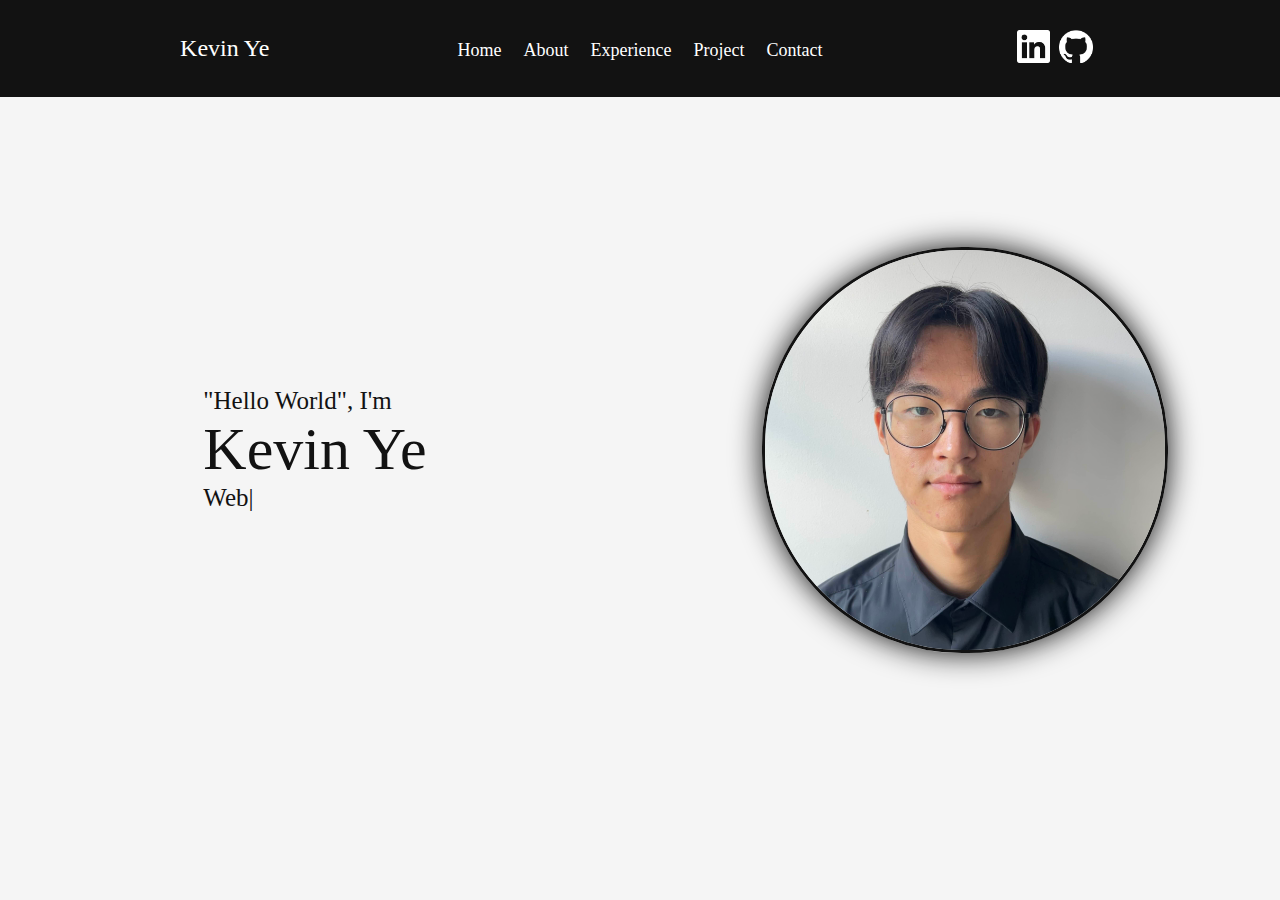
<file: index.html>
<!DOCTYPE html>
<html lang>
    <head>
        <title>Home - Kevin Ye</title>
        <meta charset="utf-8"> 
        <meta name="viewport" content="width=device-width, initial-scale=1">
        <link rel="stylesheet" href="style.css">
        <link rel="icon" type="image/png" href="images/k.png">
        <script src="script.js"></script>
    </head>
    <body>
        <header class="header">
            <div class="box-width">
                <h2 class="name">
                    <a href="index.html">Kevin Ye</a>
                </h2>
            </div>

            <div class="box">
                <nav class="navbar">
                    <h2>
                        <a href="index.html">Home</a>
                        <a href="about.html">About</a>
                        <a href="experience.html">Experience</a>
                        <a href="project.html">Project</a>
                        <a href="contact.html">Contact</a> 
                    </h2>
                </nav>
            </div>

            <div class="box-width">
                <div id="link"> 
                    <a 
                    style="text-decoration: none; margin-right:5px"
                    href="https://www.linkedin.com/in/kevin-ye-6b1090217/"
                    target="blank" 
                    title="LinkedIn">
                    <img src="images/linkedin-logo.png" alt="LinkedIn Logo" height="33">
                    </a>
                    
                    <a 
                    href="https://github.com/kevinye7" 
                    target="_blank" 
                    title="GitHub">
                    <img src="images/github-logo.png" alt="GitHub Logo" height="33">
                    </a>
                </div>
            </div>
        </header>

        <div class="profile-container">
            <div class="box">
                <div class="greeting-message">
                    "Hello World", I'm 
                    <br>
                    <b style="font-size: 60px;">Kevin Ye</b>
                    <br>
                    <span id="typing"></span>|
                </div>
            </div>
            <div class="box">
                <img id="kevin" src="images/me.jpg" alt="Kevin" width="400">
            </div>
        </div>

    </body>
</html>
</file>
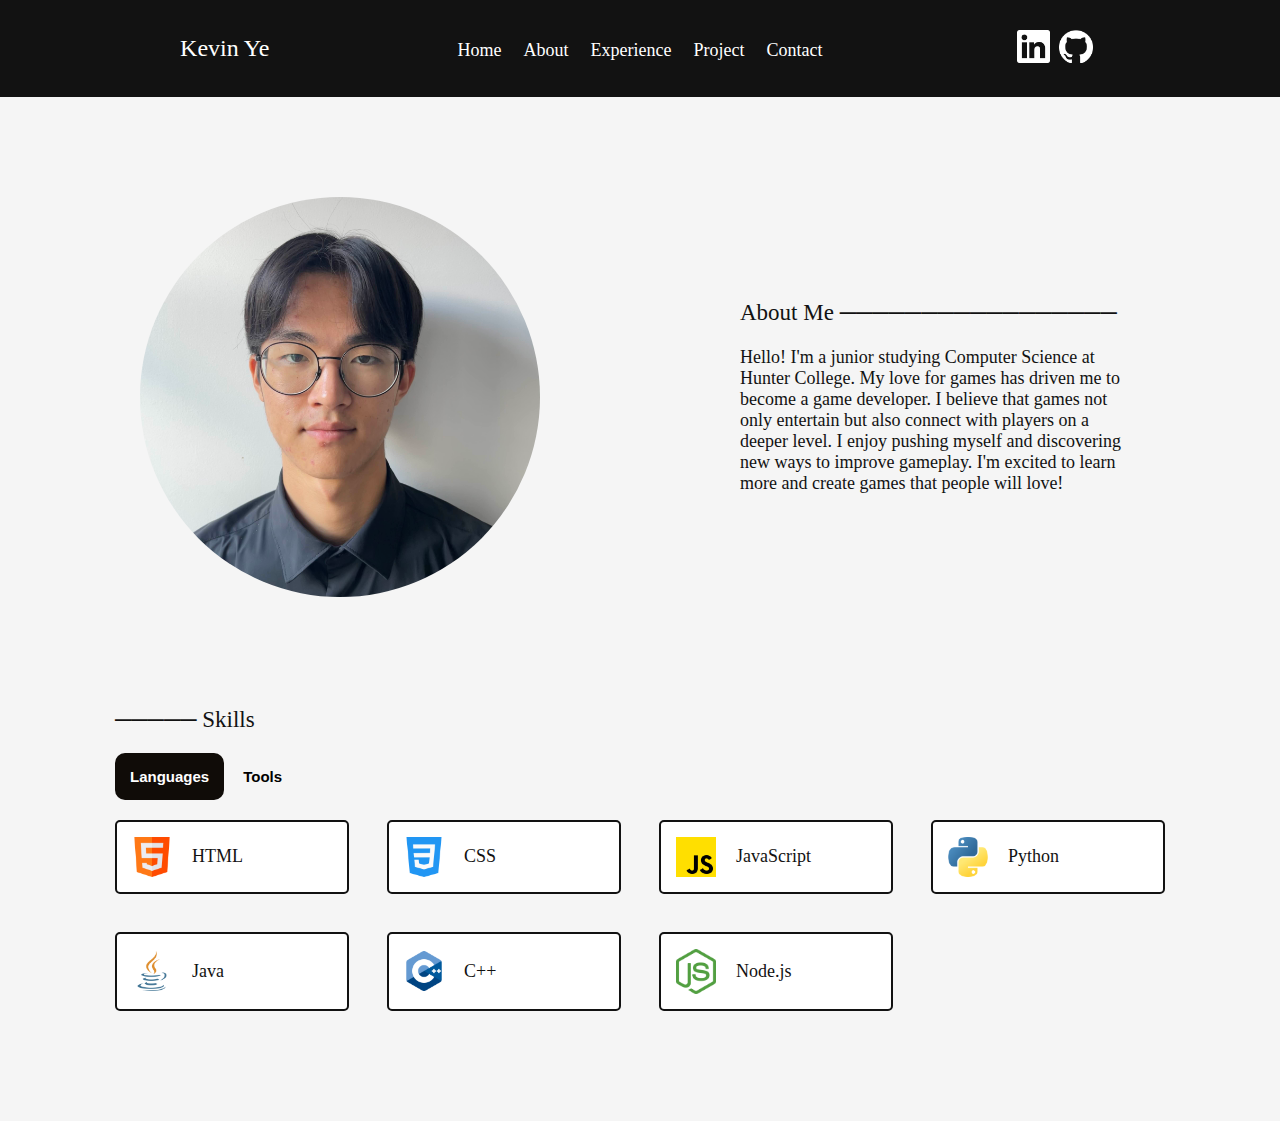
<file: about.html>
<!DOCTYPE html>
<html lang>
    <head>
        <title>About - Kevin Ye</title>
        <meta charset="utf-8"> 
        <meta name="viewport" content="width=device-width, initial-scale=1">
        <link rel="stylesheet" href="style.css">
        <link rel="icon" type="image/png" href="images/k.png">
    </head>
    <body>
        <header class="header" id="header">
            <div class="box-width">
                <h2 class="name">
                    <a href="index.html">Kevin Ye</a>
                </h2>
            </div>

            <div class="box">
                <nav class="navbar">
                    <h2>
                        <a href="index.html">Home</a>
                        <a href="about.html">About</a>
                        <a href="experience.html">Experience</a>
                        <a href="project.html">Project</a>
                        <a href="contact.html">Contact</a> 
                    </h2>
                </nav>
            </div>

            <div class="box-width">
                <div id="link"> 
                    <a 
                    style="text-decoration: none; margin-right:5px"
                    href="https://www.linkedin.com/in/kevin-ye-6b1090217/"
                    target="blank" 
                    title="LinkedIn">
                    <img src="images/linkedin-logo.png" alt="LinkedIn Logo" height="33">
                    </a>
                    
                    <a 
                    href="https://github.com/kevinye7" 
                    target="_blank" 
                    title="GitHub">
                    <img src="images/github-logo.png" alt="GitHub Logo" height="33">
                    </a>
                </div>
            </div>
        </header>

        <div class="aboutme">
            <div class="box">
                <img id="kevin2" src="images/me.jpg" alt="Kevin" width="400">
            </div>

            <div class="box">
                <div class="about">
                    <b style="font-size: 23px">About Me ─────────────────</b>
                    <br>
                    <br>
                    Hello! I'm a junior studying Computer Science at Hunter College. My love for games has driven me to become a game developer. I believe that games not only entertain but also connect with players on a deeper level. I enjoy pushing myself and discovering new ways to improve gameplay. I'm excited to learn more and create games that people will love!
                </div>
            </div>
        </div>

        <div class="skills-section">
            <div class="box">
                <div class="skill">
                    <b>───── Skills</b>
                </div>
            </div>

            <div class="box">
                <div class="buts">
                    <button id="languagesBtn"><b>Languages</b></button>
                    <button id="toolsBtn"><b>Tools</b></button>
                </div>
            </div>

            <div class="box">
                <div class="skills-list" id="languages">
                    <span>
                        <img src="images/html.png" alt="HTML" width="40"> HTML
                    </span>
                    <span>
                        <img src="images/css.png" alt="CSS" width="40"> CSS
                    </span>
                    <span>
                        <img src="images/js.png" alt="JavaScript" width="40"> JavaScript
                    </span>
                    <span>
                        <img src="images/python.png" alt="Python" width="40"> Python
                    </span>
                    <span>
                        <img src="images/java.png" alt="Java" width="40"> Java
                    </span>
                    <span>
                        <img src="images/c++.png" alt="C++" width="40"> C++
                    </span>
                    <span>
                        <img src="images/nodejs.png" alt="C++" width="40"> Node.js
                    </span>
                </div>

                <div class="skills-list" id="tools" style="display: none;">
                    <span>
                        <img src="images/git.png" alt="Git" width="40"> Git
                    </span>
                    <span>
                        <img src="images/github.png" alt="GitHub" width="40"> GitHub
                    </span>
                    <span>
                        <img src="images/vscode.png" alt="Visual Studio Code" width="40"> VS Code
                    </span>
                </div>
            </div>
        </div>

        <script src="script.js"></script>
        
    </body>
</html>
</file>
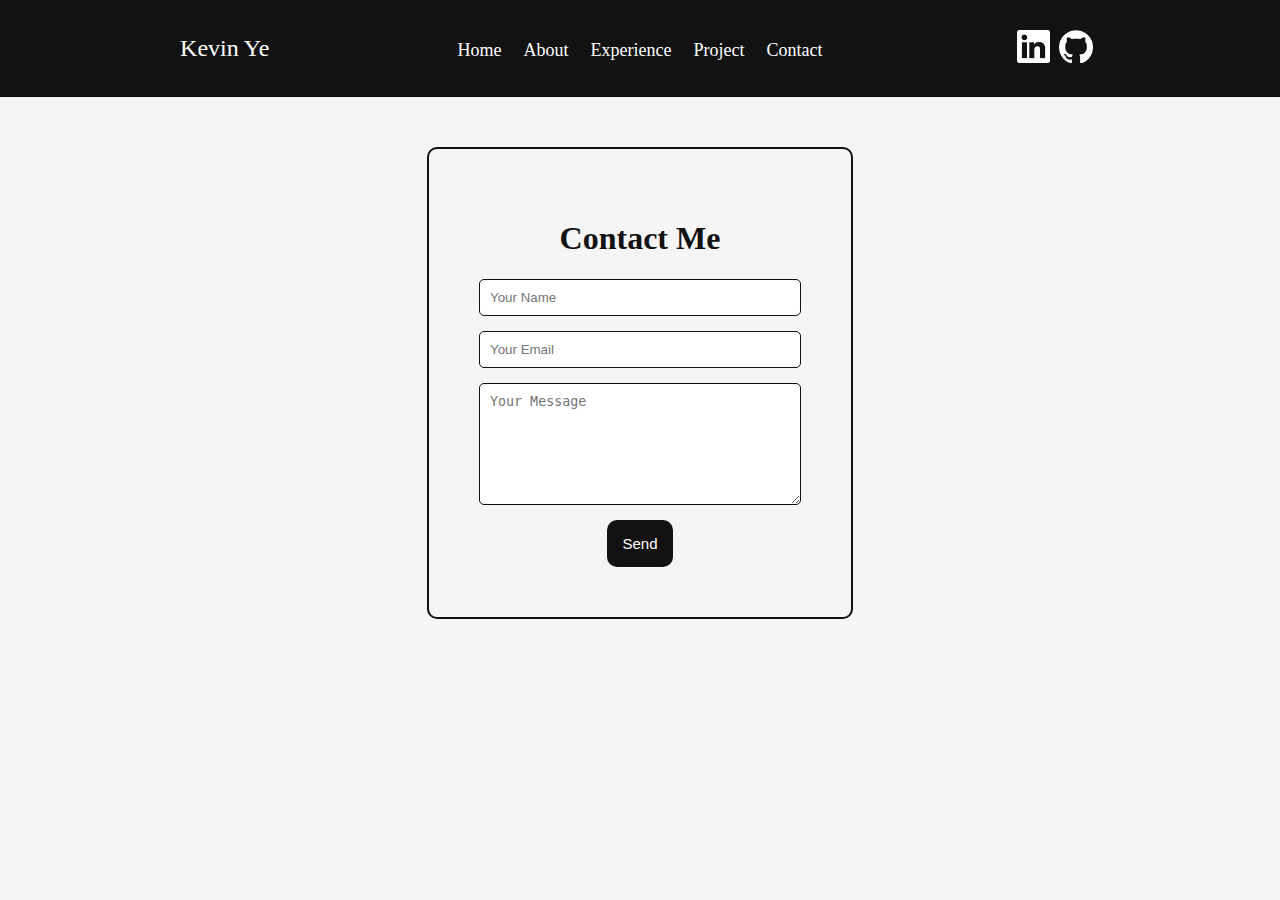
<file: contact.html>
<!DOCTYPE html>
<html lang>
    <head>
        <title>Contact - Kevin Ye</title>
        <meta charset="utf-8"> 
        <meta name="viewport" content="width=device-width, initial-scale=1">
        <link rel="stylesheet" href="style.css">
        <link rel="icon" type="image/png" href="images/k.png">
    </head>
    <body>
        <header class="header" id="header">
            <div class="box-width">
                <h2 class="name">
                    <a href="index.html">Kevin Ye</a>
                </h2>
            </div>

            <div class="box">
                <nav class="navbar">
                    <h2>
                        <a href="index.html">Home</a>
                        <a href="about.html">About</a>
                        <a href="experience.html">Experience</a>
                        <a href="project.html">Project</a>
                        <a href="contact.html">Contact</a> 
                    </h2>
                </nav>
            </div>

            <div class="box-width">
                <div id="link"> 
                    <a 
                    style="text-decoration: none; margin-right:5px"
                    href="https://www.linkedin.com/in/kevin-ye-6b1090217/"
                    target="blank" 
                    title="LinkedIn">
                    <img src="images/linkedin-logo.png" alt="LinkedIn Logo" height="33">
                    </a>
                    
                    <a 
                    href="https://github.com/kevinye7" 
                    target="_blank" 
                    title="GitHub">
                    <img src="images/github-logo.png" alt="GitHub Logo" height="33">
                    </a>
                </div>
            </div>
        </header>
        
        <div class="contact-box">
            <h1>Contact Me</h1>
            <form class="form" id="contactForm">
                <input type="text" id="name" placeholder="Your Name" required>
                <input type="email" id="email" placeholder="Your Email" required>
                <textarea id="message" placeholder="Your Message" required></textarea>
                <button type="submit">Send</button>
            </form>
            <div id="responseMessage" class="hidden"></div>
        </div>

        <script src="script.js"></script>        
    </body>
</html>
</file>
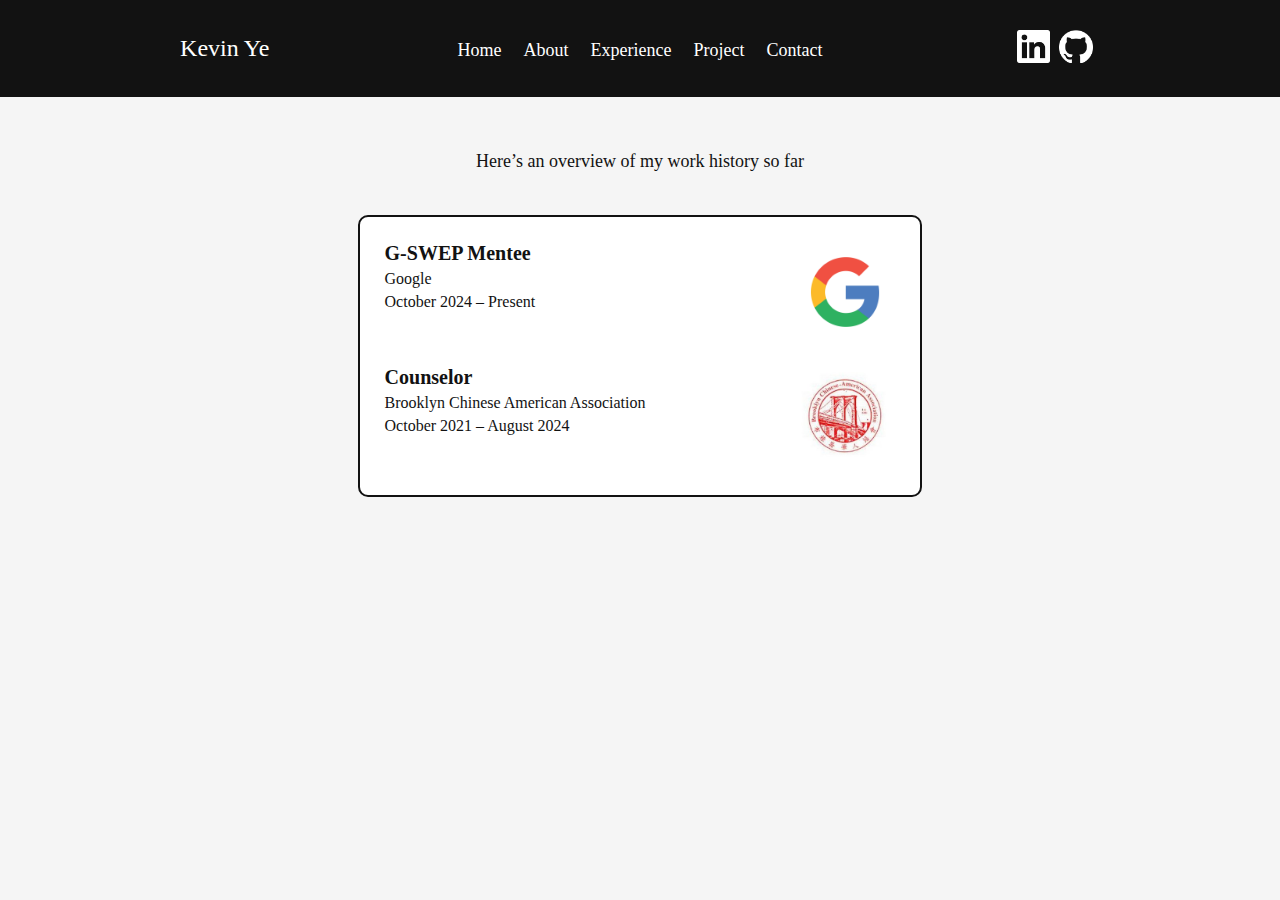
<file: experience.html>
<!DOCTYPE html>
<html lang>
    <head>
        <title>Experience - Kevin Ye</title>
        <meta charset="utf-8"> 
        <meta name="viewport" content="width=device-width, initial-scale=1">
        <link rel="stylesheet" href="style.css">
        <link rel="icon" type="image/png" href="images/k.png">
    </head>
    <body>
        <header class="header">
            <div class="box-width">
                <h2 class="name">
                    <a href="index.html">Kevin Ye</a>
                </h2>
            </div>

            <div class="box">
                <nav class="navbar">
                    <h2>
                        <a href="index.html">Home</a>
                        <a href="about.html">About</a>
                        <a href="experience.html">Experience</a>
                        <a href="project.html">Project</a>
                        <a href="contact.html">Contact</a> 
                    </h2>
                </nav>
            </div>

            <div class="box-width">
                <div id="link"> 
                    <a 
                    style="text-decoration: none; margin-right:5px"
                    href="https://www.linkedin.com/in/kevin-ye-6b1090217/"
                    target="blank" 
                    title="LinkedIn">
                    <img src="images/linkedin-logo.png" alt="LinkedIn Logo" height="33">
                    </a>
                    
                    <a 
                    href="https://github.com/kevinye7" 
                    target="_blank" 
                    title="GitHub">
                    <img src="images/github-logo.png" alt="GitHub Logo" height="33">
                    </a>
                </div>
            </div>
        </header>
        
        <br>
        <br>
        <p style="font-size: 18px;">Here’s an overview of my work history so far</p>

        <div class="experience">
            <div class="box">
                <div class="details">
                    <h3>G-SWEP Mentee</h3>
                    <p>Google</p>
                    <p>October 2024 – Present</p>
                </div>
                <div>
                    <a 
                    href="https://www.projectbasta.com/"
                    target="blank" 
                    title="Google">
                    <img src="images/google.png" alt="Google Logo" height="100">
                    </a>
                </div>
            </div>

            <div class="box">
                <div>
                    <h3>Counselor</h3>
                    <p>Brooklyn Chinese American Association</p>
                    <p>October 2021 – August 2024</p>
                </div>
                <div>
                    <a 
                    href="https://bca.net/eng/home.html"
                    target="blank" 
                    title="Brooklyn Chinese American Association">
                    <img src="images/bca.png" alt="Brooklyn Chinese American Association Logo" height="100">
                    </a>
                </div>
            </div>
        </div>
        
    </body>

</html>
</file>
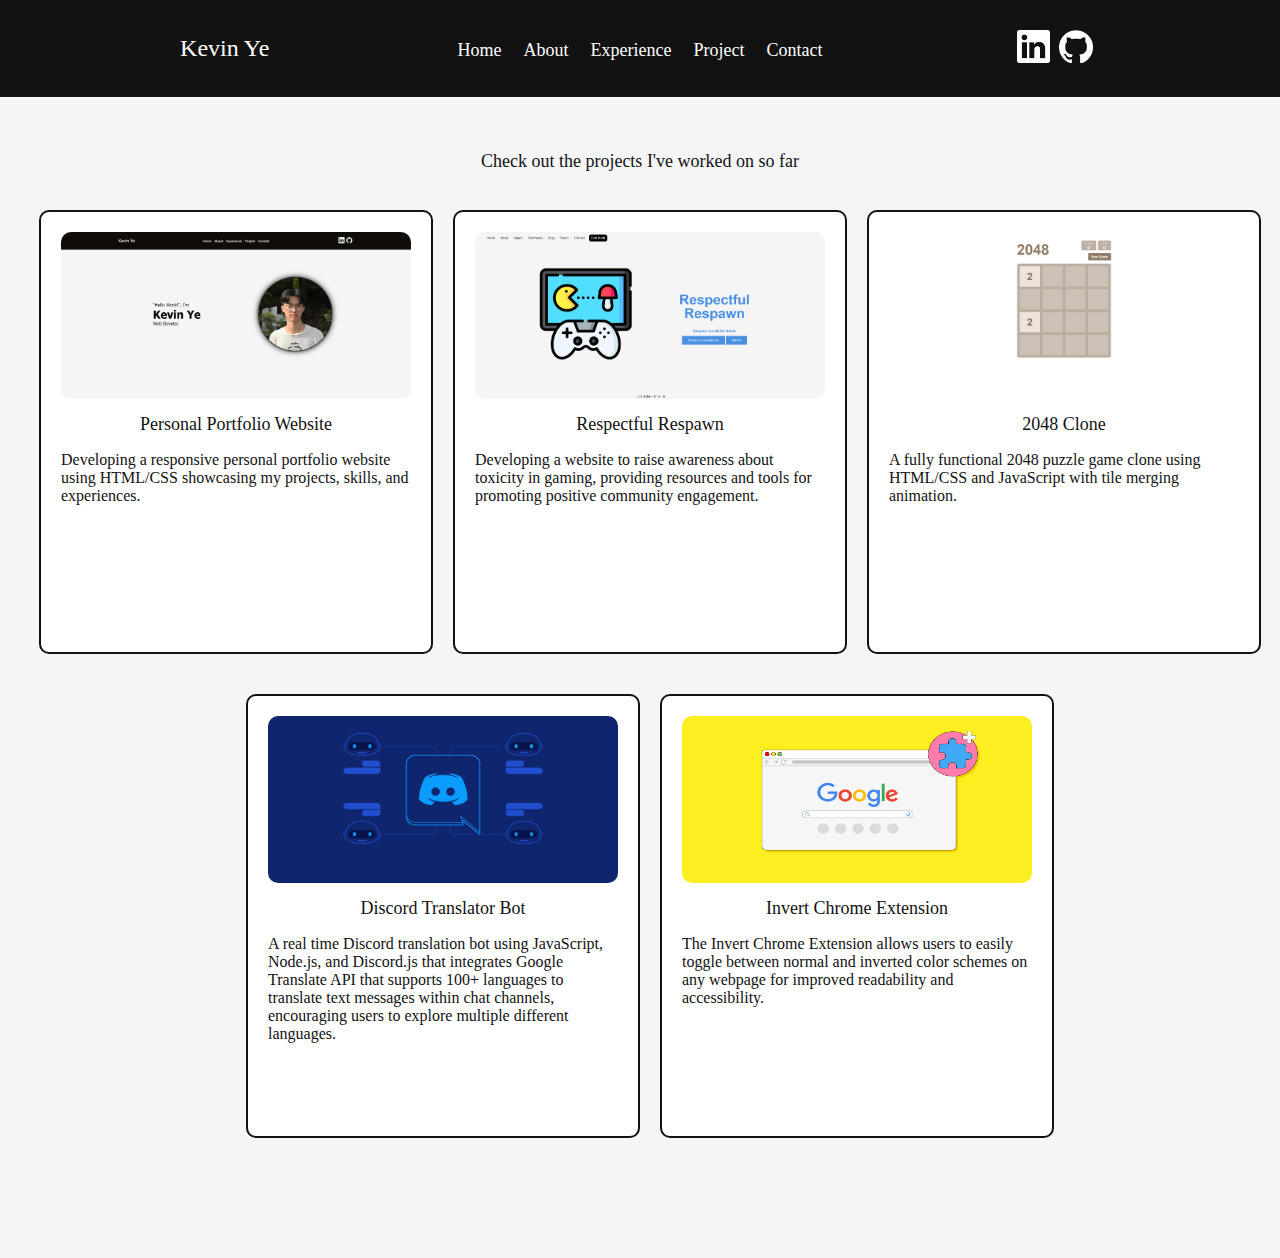
<file: project.html>
<!DOCTYPE html>
<html lang>
    <head>
        <title>Project - Kevin Ye</title>
        <meta charset="utf-8"> 
        <meta name="viewport" content="width=device-width, initial-scale=1">
        <link rel="stylesheet" href="style.css">
        <link rel="icon" type="image/png" href="images/k.png">
    </head>
    <body>
        <header class="header" id="header">
            <div class="box-width">
                <h2 class="name">
                    <a href="index.html">Kevin Ye</a>
                </h2>
            </div>

            <div class="box">
                <nav class="navbar">
                    <h2>
                        <a href="index.html">Home</a>
                        <a href="about.html">About</a>
                        <a href="experience.html">Experience</a>
                        <a href="project.html">Project</a>
                        <a href="contact.html">Contact</a> 
                    </h2>
                </nav>
            </div>

            <div class="box-width">
                <div id="link"> 
                    <a 
                    style="text-decoration: none; margin-right:5px"
                    href="https://www.linkedin.com/in/kevin-ye-6b1090217/"
                    target="blank" 
                    title="LinkedIn">
                    <img src="images/linkedin-logo.png" alt="LinkedIn Logo" height="33">
                    </a>
                    
                    <a 
                    href="https://github.com/kevinye7" 
                    target="_blank" 
                    title="GitHub">
                    <img src="images/github-logo.png" alt="GitHub Logo" height="33">
                    </a>
                </div>
            </div>
        </header>

        <br>
        <br>
        <p style="font-size: 18px;">Check out the projects I've worked on so far</p>
        <div class="pro">
            <span>
                <img src="images/portfolio.png" alt="Personal Portfolio Website" width="350" height="167"> Personal Portfolio Website
                <p>Developing a responsive personal portfolio website using HTML/CSS showcasing my projects, skills, and experiences.</p>
            </span>
            <span>
                <img src="images/rr.png" alt="Respectful Respawn" width="350" height="167"> Respectful Respawn
                <P>Developing a website to raise awareness about toxicity in gaming, providing resources and tools for promoting positive community engagement.</P>
            </span>
            <span>
                <img src="images/2048.png" alt="2048" width="350" height="167"> 2048 Clone
                <p>A fully functional 2048 puzzle game clone using HTML/CSS and JavaScript with tile merging animation.</p>
            </span>
            <span>
                <img src="images/db.png" alt="Discord Translator Bot" width="350" height="167"> Discord Translator Bot
                <p>A real time Discord translation bot using JavaScript, Node.js, and Discord.js that integrates Google Translate API that supports 100+ languages to translate text messages within chat channels, encouraging users to explore multiple different languages.</p>
            </span>
            <span>
                <img src="images/ce.png" alt="Invert Chrome Extension" width="350" height="167"> Invert Chrome Extension
                <P>The Invert Chrome Extension allows users to easily toggle between normal and inverted color schemes on any webpage for improved readability and accessibility.</P>
            </span>
        </div>
        
        <script src="script.js"></script>
    </body>
</html>
</file>
<file: style.css>
body {
    color: #121212;
    background-color: whitesmoke; 
    margin: auto;
    text-align: center;
    font-weight: 100;
    font-family: Tahoma;
    width: 100%;
}

.header {
    display: flex;
    align-items: center;
    justify-content: space-evenly;
    padding-top: 15px;
    padding-bottom: 15px;
    position: sticky;
    top: 0;
    width: 100%;
    background-color: #121212;
    color: white;
    font-family: Tahoma;
    transition: top 0.5s;
}

.header .box-width {
    width: 90px;
}

.name a {
    color: white;
    font-weight: 100;
    text-decoration: none;
}

.navbar a {
    color: white;
    padding: 8px;
    font-weight: 100;
    font-size: 18px;
    text-decoration: none;
}

.navbar a:hover {
    background-color: rgb(50, 50, 50);
    border-radius: 5px;
    transition: background-color 0.5s;
}

/* Home */
.profile-container {
    padding-top: 150px;
    display: flex;
    flex-direction: row;
    gap: 250px;
    align-items: center;
    justify-content: center;
    text-align: left;

}

.profile-container .box {
    display: flex;
    justify-content: center; 
    align-items: center;
    width: 400px;
}

.greeting-message {
    font-size: 25px;
}

#kevin {
    border-radius: 200px;
    border: 3px solid #121212;
    box-shadow: 0px 0px 30px;
}

/* About */
.aboutme {
    padding-top: 100px;
    padding-bottom: 100px;
    display: flex;
    flex-direction: row;
    gap: 200px;
    align-items: center;
    justify-content: center;
    text-align: left;
}

.aboutme .box {
    display: flex;
    justify-content: center; 
    align-items: center;
    width: 400px;
}

#kevin2 {
    border-radius: 200px;
}

.about {
    font-weight: 100;
    font-size: 18px;
}

.skills-section {
    display: flex;
    flex-direction: column;
    justify-content: center; 
    align-items: center;
    padding-bottom: 100px;
}

.skills-section .box {
    display: flex;
    padding: 10px;
    width: 1050px;
}

.skill {
    font-size: 23px;
}

button {
    padding: 15px;
    border: none;
    border-radius: 10px;
    background-color: transparent;
    font-size: 15px; 
    cursor: pointer;
    transition: background-color 0.5s, color 0.5s;
}

#languagesBtn {
    background-color: #100C08;
    color: white;
}

.skills-list{
    display: flex; 
    flex-wrap: wrap;
    gap: 38px;
}

.skills-list img{
    padding-right: 20px;
}

.skills-list span {
    font-size: 18px;
    padding: 15px;
    border: 2px solid #121212;
    background-color: white;
    display: flex;
    align-items: center;
    border-radius: 5px;
    width: 200px;
}

.pro{
    display: flex; 
    flex-wrap: wrap;
    justify-content: center;
    width: 1300px;
    margin: auto; 
    padding-bottom: 100px;
}

.pro img {
    border-radius: 10px;
    margin-bottom: 15px;
}

.pro span {
    font-size: 18px;
    padding: 20px;
    border: 2px solid #121212;
    background-color: white;
    display: flex;
    margin: 20px 10px;
    border-radius: 10px;
    flex-direction: column;
    width: 350px;
    height: 400px;
}

.pro p {
    text-align: left;
    font-size: 16px;
}

.experience {
    background-color: white;
    display: inline-flex;
    align-items: center;
    justify-content: center;
    flex-direction: column;
    border: 2px solid #121212;
    border-radius: 10px;
    margin: 25px;
    padding: 25px;
    gap: 20px;
}

.experience .box {
    display: flex;
    justify-content: space-between;
    text-align: left;
    width: 100%;
    gap: 150px;
}

.experience .box h3 {
    font-size: 20px;
    margin: 0px;
}

.experience .box p {
    margin-top: 5px;
    margin-bottom: 0px;
}

.contact-box {
    display: inline-flex;
    align-items: center;
    justify-content: center;
    flex-direction: column;
    border: 2px solid #121212;
    border-radius: 10px;
    padding: 50px;
    margin: 50px;
}

.form {
    display: flex;
    align-items: center;
    justify-content: center;
    flex-direction: column;
    gap: 15px;
}

input, textarea {
    width: 300px;
    max-width: 300px;
    padding: 10px;
    border: 1px solid #121212;
    border-radius: 5px;
}

textarea {
    height: 100px;
}

.contact-box button {
    padding: 15px;
    border: none;
    border-radius: 10px;
    background-color: #121212;
    color: white;
    font-size: 15px; 
    cursor: pointer;
}

.hidden {
    display: none;
}

#responseMessage {
    max-width: 300px;
    background: #dff0d8;
    color: #3c763d;
    padding: 10px;
    border: 1px solid #d6e9c6;
    border-radius: 4px;
    margin-top: 15px;
}

/* Scrollbar */
::-webkit-scrollbar {
    width: 12px;
}

::-webkit-scrollbar-track {
    background: whitesmoke;
}

::-webkit-scrollbar-thumb {
    background: #121212;
    border-radius: 10px;
}
</file>
